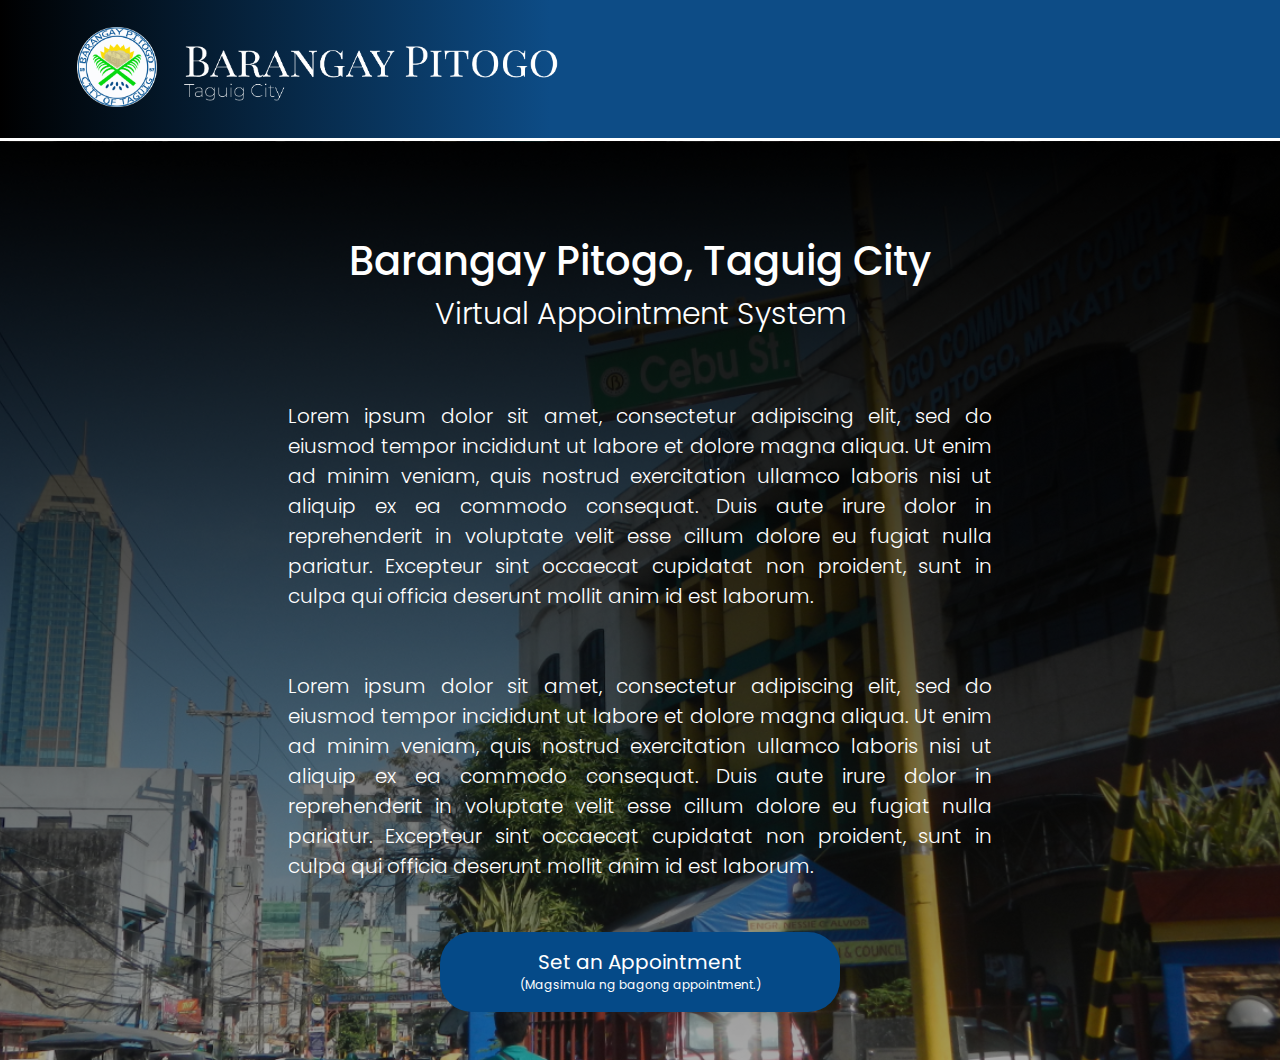
<file: index.html>
<!DOCTYPE html>
<html lang="en">
  <head>
    <meta charset="UTF-8" />
    <meta name="viewport" content="width=device-width, initial-scale=1.0" />
    <link rel="stylesheet" href="home.css">
    <link rel="preconnect" href="https://fonts.googleapis.com">
<link rel="preconnect" href="https://fonts.gstatic.com" crossorigin>
<link href="https://fonts.googleapis.com/css2?family=Poppins:ital,wght@0,100;0,200;0,300;0,400;0,500;0,600;0,700;0,800;0,900;1,100;1,200;1,300;1,400;1,500;1,600;1,700;1,800;1,900&display=swap" rel="stylesheet">
    <title>Pitogo Appointment Website</title>
  </head>
  <body>
    <header>
      <img src="images/Pitogo_logo.png" alt="Logo of Pitogo" />
    </header>
    <main>
      <div class="heading">
        <h1>Barangay Pitogo, Taguig City</h1>
        <h3>Virtual Appointment System</h3>
      </div>
      <div class="content">
        <p>
          Lorem ipsum dolor sit amet, consectetur adipiscing elit, sed do
          eiusmod tempor incididunt ut labore et dolore magna aliqua. Ut enim ad
          minim veniam, quis nostrud exercitation ullamco laboris nisi ut
          aliquip ex ea commodo consequat. Duis aute irure dolor in
          reprehenderit in voluptate velit esse cillum dolore eu fugiat nulla
          pariatur. Excepteur sint occaecat cupidatat non proident, sunt in
          culpa qui officia deserunt mollit anim id est laborum.
        </p>
        <br>
        <br>
        <p>
          Lorem ipsum dolor sit amet, consectetur adipiscing elit, sed do
          eiusmod tempor incididunt ut labore et dolore magna aliqua. Ut enim ad
          minim veniam, quis nostrud exercitation ullamco laboris nisi ut
          aliquip ex ea commodo consequat. Duis aute irure dolor in
          reprehenderit in voluptate velit esse cillum dolore eu fugiat nulla
          pariatur. Excepteur sint occaecat cupidatat non proident, sunt in
          culpa qui officia deserunt mollit anim id est laborum.
        </p>
      </div>
      <a href = "form.html" class="button">
        <p>Set an Appointment<br> <span>(Magsimula ng bagong appointment.)</span></p>
        </a>
    </main>
  </body>
</html>
</file>
<file: home.css>
* {
    margin: 0;
    padding: 0;
    box-sizing: border-box;
}

header {
    padding: 3vh 6vw;
    background: rgb(2, 0, 36);
    background: linear-gradient(90deg, rgba(0, 0, 0, 1) 0%, rgba(13, 76, 134, 1) 43%);
    border-bottom: 3px solid white;
}

header img {

    height: 5rem;
}

main {

    padding: 10vh 0 0 0;
    display: flex;
    justify-content: center;
    align-items: center;
    flex-direction: column;
    text-align: center;
    background-image: url("images/BACKGROUND.png");
    background-position: center;
    background-size: cover;
    color: white;
    min-height: 100vh;
}



.heading h1 {

    font-family: "Poppins", sans-serif;
    font-weight: 500;
    font-size: 40px;
}

.heading h3 {
    font-family: "Poppins", sans-serif;
    font-weight: 300;
    font-size: 30px;

}



.content {

    margin: 5% 0 4% 0;
    width: 55%;
    text-align: justify;
    text-justify: inter-word;
    font-family: "Poppins", sans-serif;
    font-weight: 300;
    font-size: 20px;
}




.button {

    display: flex;
    justify-content: center;
    align-items: center;
    flex-direction: column;
    height: 5rem;
    width: 25rem;
    margin: 0 0 3rem 0;
    background-color: #054A88;
    border-radius: 2rem;
    color: white;
    text-decoration: none;
}

.button a {

    color: white;
    text-decoration: none;

}

.button>p>span {

    font-family: "Poppins", sans-serif;
    font-weight: 400;
    font-size: 12px;

}

.button p {

    font-family: "Poppins", sans-serif;
    font-weight: 400;
    font-size: 20px;
    line-height: 1;


}

@media (max-width: 600px) and (max-height: 1000px){


    header img {
       
        height: 10vw
    }

    main {

        justify-content: flex-start;
        width: 100dvw

    }
    .heading h1 {
        font-size: 35px;
    }

    .heading h3 {


        font-size: 20px;

    }

    .content {

        margin: 10% 0 4% 0;
        width: 80%;
        font-size: 14px;
    }

    .button {

        height: 4rem;
        width: 17rem;
        margin: 0 0 3rem 0;

    }

    .button>p>span {

        font-family: "Poppins", sans-serif;
        font-weight: 400;
        font-size: 10px;

    }

    .button p {

        font-family: "Poppins", sans-serif;
        font-weight: 400;
        font-size: 15px;
        line-height: 1;



    }
}

@media (min-height: 1200px){

    main {

        justify-content: flex-start;
        
    }

}
</file>
